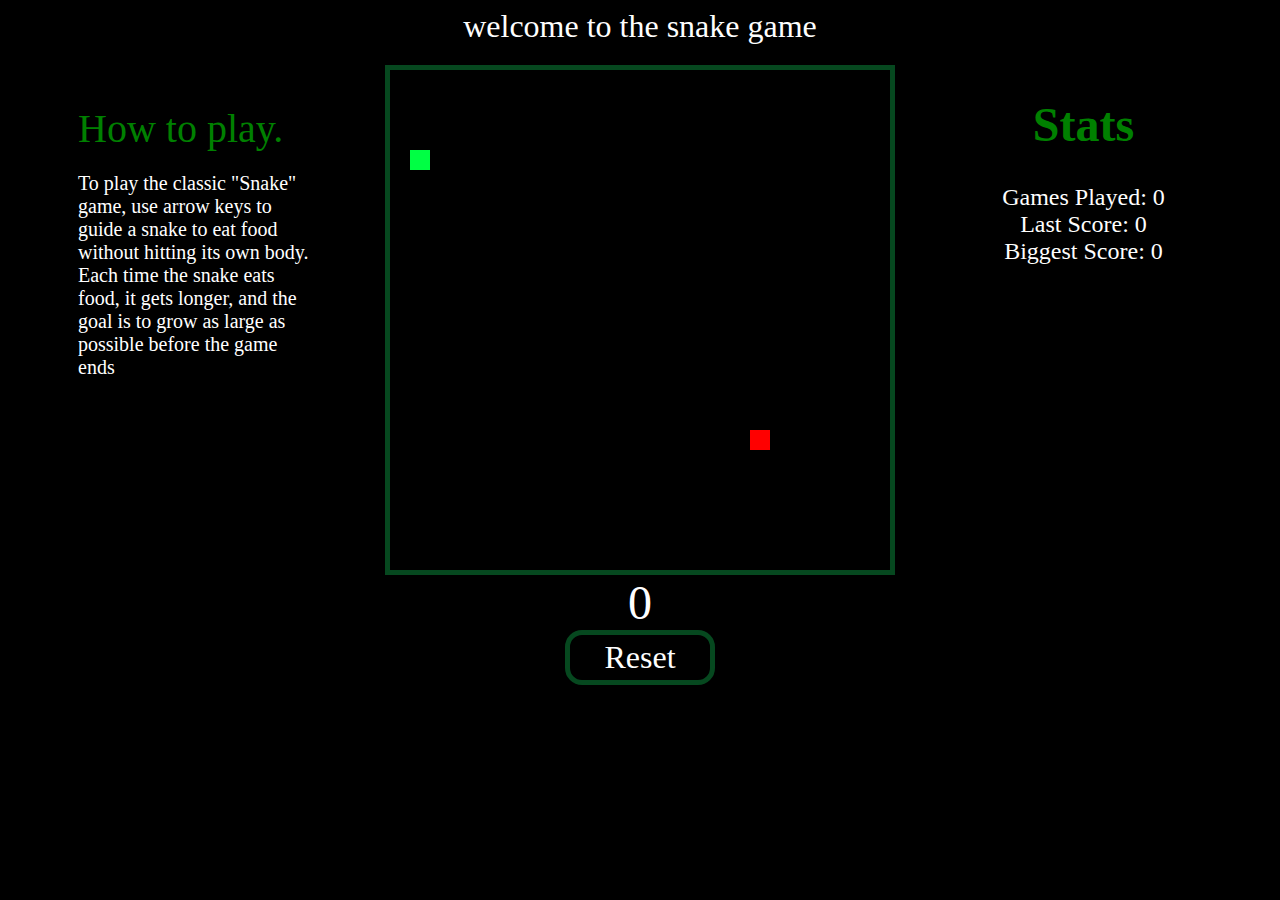
<file: index.html>
<!DOCTYPE html>
<html lang="en">
<head>
    <meta charset="UTF-8">
    <meta name="viewport" content="width=device-width, initial-scale=1.0">
    <title>SNAKE GAME</title>
    <link rel="stylesheet" href="style/style.css">
</head>
<body>
    <nav id="navbar">welcome to the snake game </nav>

<div id="gameContainer">
    <div class="gamepay">   
        <div id="gameBoard"></div>
        <div id="score">0</div>
        <button id="resetBtn">Reset</button>
    </div>

    <div id= "info">
        How to play.
        <p>To play the classic "Snake" game, use arrow keys to guide a snake to eat food without hitting its own body. Each time the snake eats food, it gets longer, and the goal is to grow as large as possible before the game ends</p>
    </div>

    <div id="stats">
        <h1>Stats</h1>
<div id="gamesPlayed">Games Played: 0</div>
<div id="lastScore">Last Score: 0</div>
<div id="biggestScore">Biggest Score: 0</div>

    </div>
</div>    
<div id="gameMessage"></div>

<script src="script/script.js"></script>
</body>
</html>
</file>
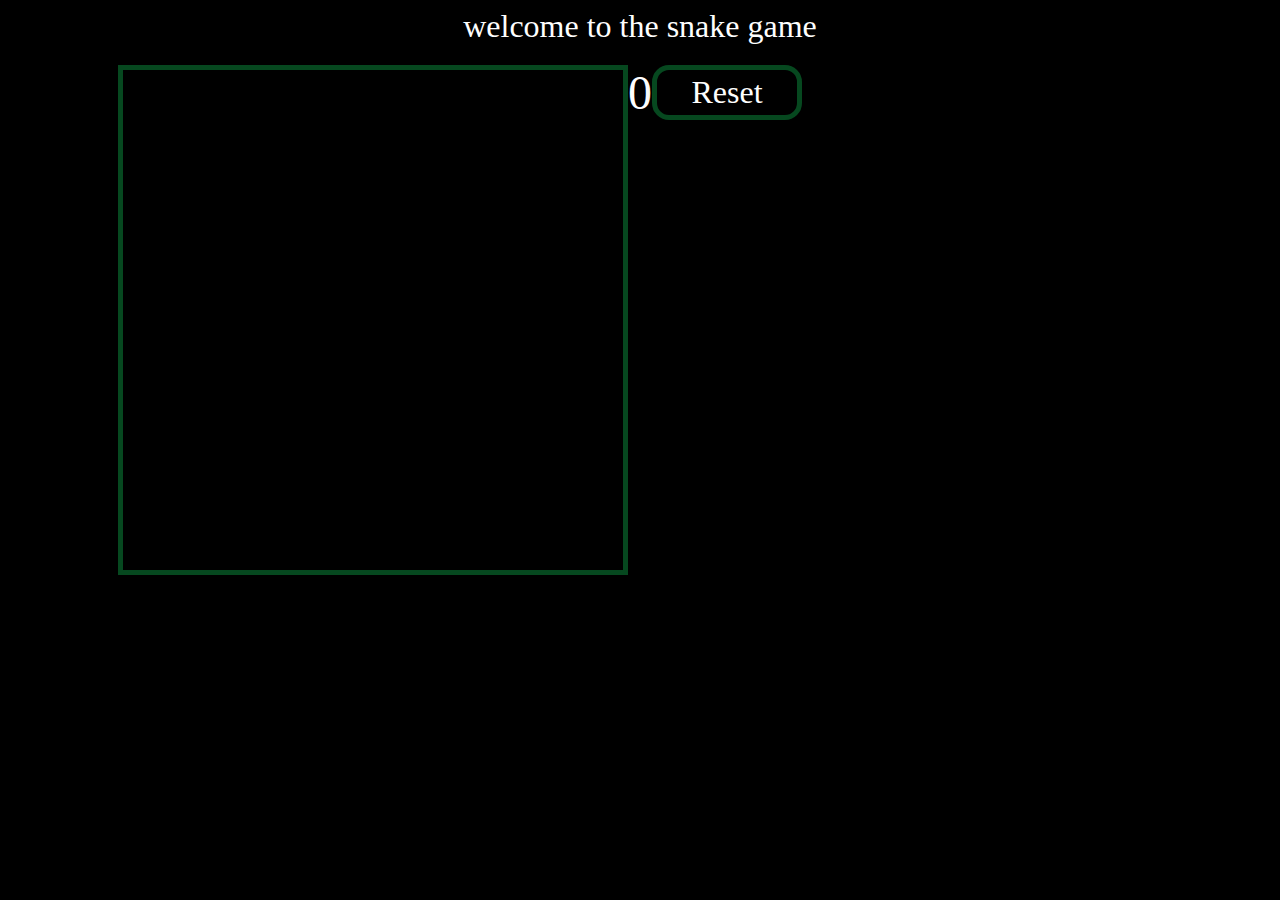
<file: snake game/index.html>
<!DOCTYPE html>
<html lang="en">
<head>
    <meta charset="UTF-8">
    <meta name="viewport" content="width=device-width, initial-scale=1.0">
    <title>SNAKE GAME</title>
    <link rel="stylesheet" href="style.css">
</head>
<body>
    <div><nav id="navbar">welcome to the snake game </nav></div>
<div id="gameContainer">
    <canvas id="gameBoard" width="500" height="500"></canvas>
    <div id="score">0</div>
    <button id="resetBtn">Reset</button>
</div>

    
</body>
</html>
</file>
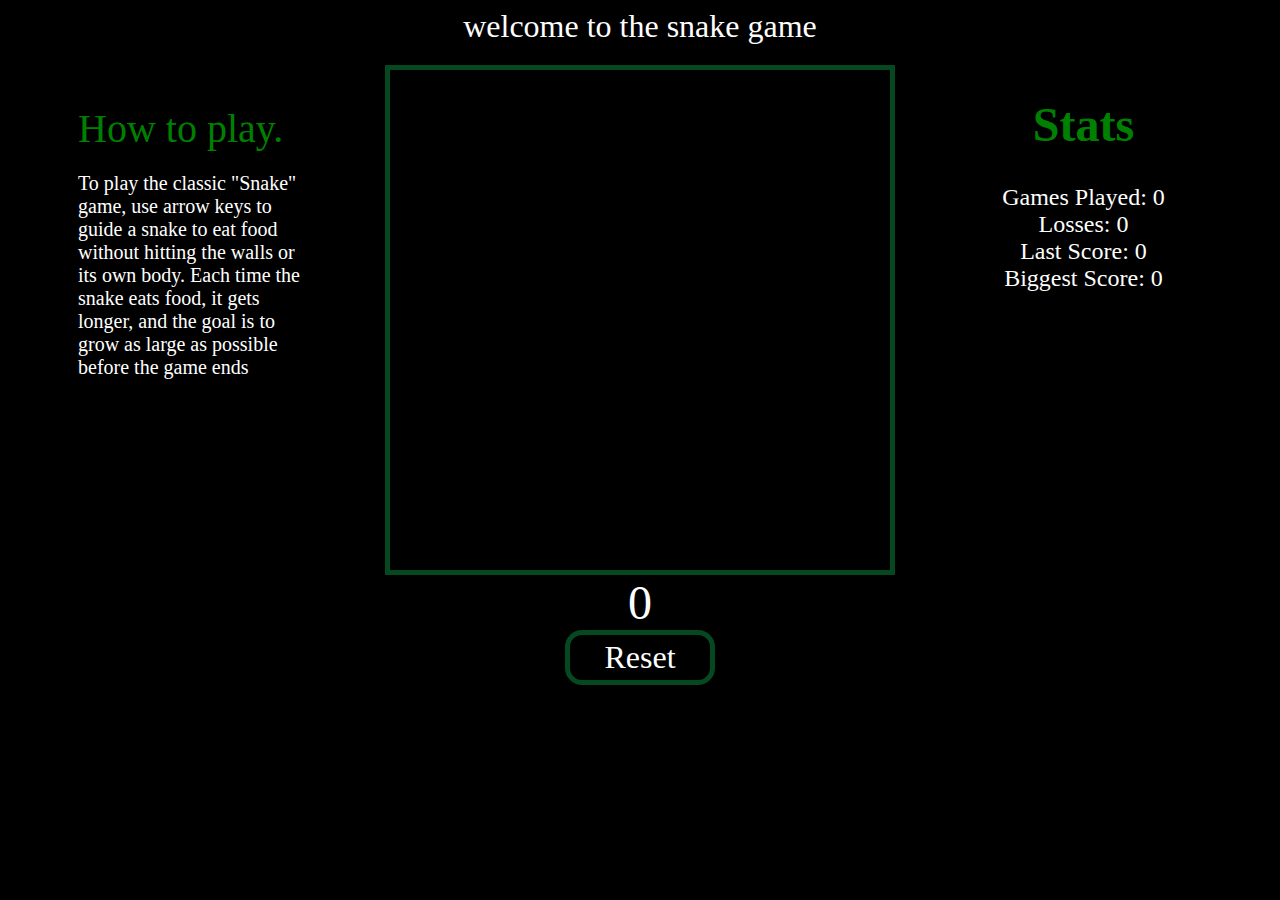
<file: html-js-name/snake game/index.html>
<!DOCTYPE html>
<html lang="en">
<head>
    <meta charset="UTF-8">
    <meta name="viewport" content="width=device-width, initial-scale=1.0">
    <title>SNAKE GAME</title>
    <link rel="stylesheet" href="style.css">
</head>
<body>
    <nav id="navbar">welcome to the snake game </nav>

<div id="gameContainer">
    <div class="gamepay">   
        <div id="gameBoard"></div>
        <div id="score">0</div>
        <button id="resetBtn">Reset</button>
    </div>

    <div id= "info">
        How to play.
        <p>To play the classic "Snake" game, use arrow keys to guide a snake to eat food without hitting the walls or its own body. Each time the snake eats food, it gets longer, and the goal is to grow as large as possible before the game ends</p>
    </div>

    <div id="stats">
        <h1>Stats</h1>
<div id="gamesPlayed">Games Played: 0</div>
<div id="losses">Losses: 0</div>
<div id="lastScore">Last Score: 0</div>
<div id="biggestScore">Biggest Score: 0</div>

    </div>
</div>    
<div id="gameMessage"></div>

<script src="script.js"></script>
</body>
</html>
</file>
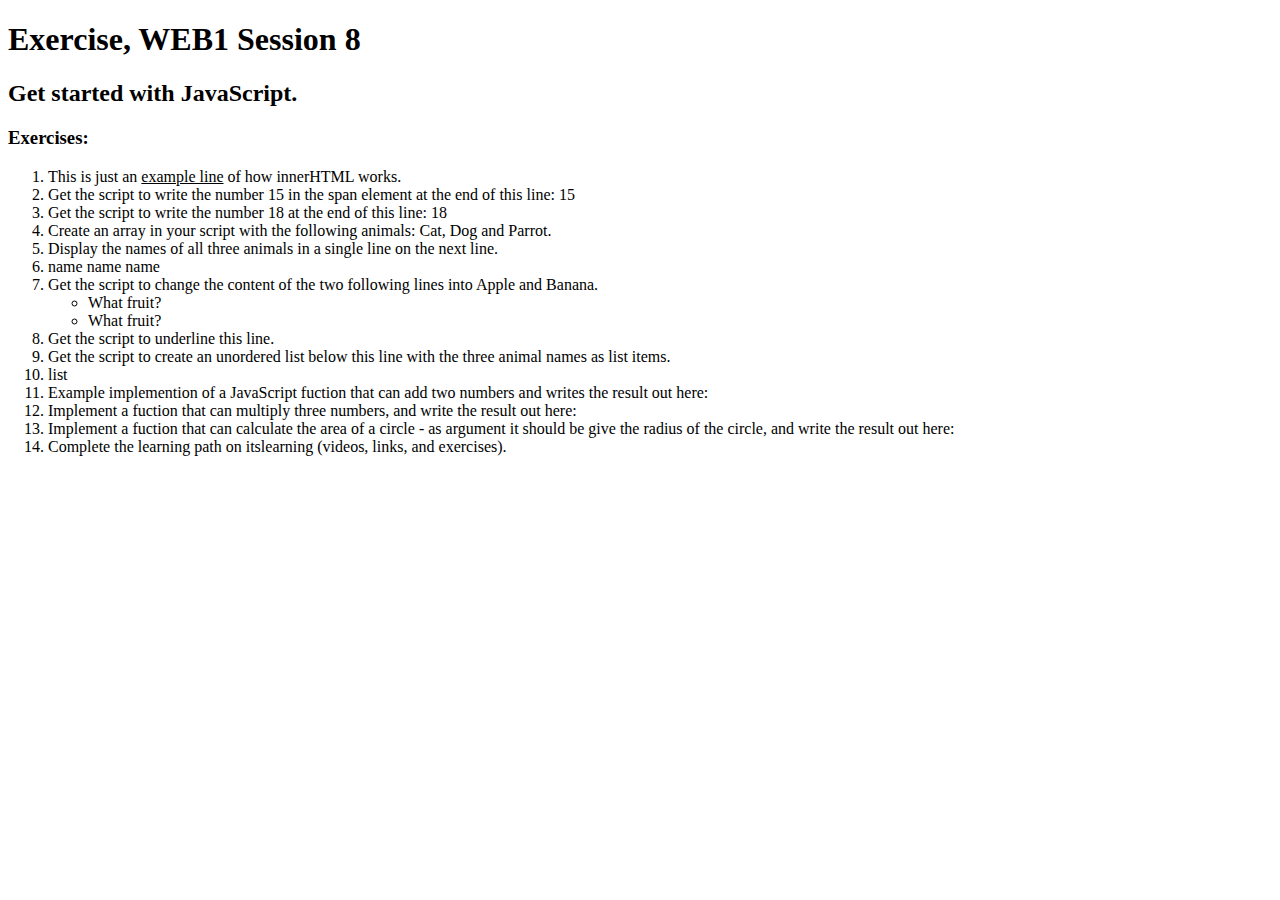
<file: exercise session 8/session 8.html>
<!DOCTYPE html>
<html>
    <head>
        <meta charset="utf-8">
        <title>Exercise, WEB1 Session 8</title>
    </head>
    <body>
        <h1>Exercise, WEB1 Session 8</h1>
        <h2>Get started with JavaScript.</h2>
        <h3>Exercises:</h3>
        <ol>
            <li id="exampleLineId">This will never be displayed on screen!</li>
            <li>Get the script to write the number 15 in the span element at the end of this line: <span id="firstFieldId"></span></li>
            <li id="firstLineId">Get the script to write the number 18 at the end of this line: </li>
            <li>Create an array in your script with the following animals: Cat, Dog and Parrot.</li>
            <li>Display the names of all three animals in a single line on the next line.</li>
            <li id="secondLineId">name name name</li>
            <li>Get the script to change the content of the two following lines into Apple and Banana.</li>
            <ul>
                <li class="fruitClass">What fruit?</li>
                <li class="fruitClass">What fruit?</li>
            </ul>
            <li id="thirdLineId">Get the script to underline this line.</li>
            <li>Get the script to create an unordered list below this line with the three animal names as list items.</li>
            <li id="fourthLineId">list</li>
            <li id="exampleFunction">Example implemention of a JavaScript fuction that can add two numbers and writes the result out here:</li>
            <li id="fifthLineId">Implement a fuction that can multiply three numbers, and write the result out here:</li>
            <li id="sixthLineId">Implement a fuction that can calculate the area of a circle - as argument it should be give the radius of the circle, and write the result out here:</li>
            <li>Complete the learning path on itslearning (videos, links, and exercises).</li>
        </ol>
        <!--This is where the JavaScript is included-->
        <script src="../js/script.js"></script>
    </body>
</html>
</file>
<file: style/style.css>
#gameContainer{
    text-align: center;
    display: grid;
    grid-template-areas: 
    "info gameplay stats";
    grid-template-columns: 1fr auto 1fr;
}

.gameplay{
    grid-area: gameplay;
}
#gameBoard{
    border: 3px solid;
    color: #06481f;
    border-width: 5px;
    height: 500px;
    width: 500px;
    display: grid;
    grid-template-columns: repeat(25, 20px);
  
    
}

#score{
    font-family: "permanent Marker", cursive;
    font-size: 3em;
    color: #fefefe;
}

#resetBtn{
    font-family: "permanent Marker", cursive;
    font-size: 2em;
    width: 150px;
    height: 55px;
    border-radius: 17px;
    text-align: top;
    border: 5px solid #06481f;
    cursor: pointer;
    color: #fefefe;
    background-color: black;
    transition: 0.3ms ease;
   box-shadow: 0 3px 6px rgba(0, 0, 0, 0.2);
    
}
 #resetBtn:hover {
    background-color: #06481f;
    transform: scale(1.1);
    box-shadow: 0 8px 15px rgba(0, 0, 0, 0.3);
}

#navbar{
    text-align: center;
    padding-bottom: 20px;
    font-size: 2em;
    font-family: "permanent Marker", cursive;
    color: #fefefe;
 
    
}

body{
display:flex;
flex-direction: column;
align-items: center;

background-color: black;
} 


#info{
    grid-area: info;
    color: green;
    font-size: 2.5em;
    padding: 70px;
    padding-top: 1em;
    text-align: left;
    font-family: "permanent Marker", cursive;

}
#info p {
    font-size: 0.5em;
    color: white;
    
    font-family: "permanent Marker", cursive;
}

#stats{
    grid-area: stats;
    color: #fefefe;
    font-size: 1.5em;
    font-family: "permanent Marker", cursive;

}
#stats h1{
    color: green;
    font-size: 2em;
    font-family: "permanent Marker", cursive;

}
.snake{
    background-color: rgb(0, 255, 68);
}
.food{
    background-color: red;
}
</file>
<file: snake game/style.css>
#gameContainer{
    text-align: center;
    display: grid;
    grid-template-areas: 
    "info gameplay stats";
    grid-template-columns: 1fr auto 1fr;
}

.gameplay{
    grid-area: gameplay;
}
#gameBoard{
    border: 3px solid;
    color: #06481f;
    border-width: 5px;
    height: 500px;
    width: 500px;
    align-items: center;
    justify-content: center;
    text-align: center;
    display: grid;
    
}

#score{
    font-family: "permanent Marker", cursive;
    font-size: 3em;
    color: #fefefe;
}

#resetBtn{
    font-family: "permanent Marker", cursive;
    font-size: 2em;
    width: 150px;
    height: 55px;
    border-radius: 17px;
    text-align: top;
    border: 5px solid #06481f;
    cursor: pointer;
    color: #fefefe;
    background-color: black;
    transition: 0.3ms ease;
   box-shadow: 0 3px 6px rgba(0, 0, 0, 0.2);
    
}
 #resetBtn:hover {
    background-color: #06481f;
    transform: scale(1.1);
    box-shadow: 0 8px 15px rgba(0, 0, 0, 0.3);
}

#navbar{
    text-align: center;
    padding-bottom: 20px;
    font-size: 2em;
    font-family: "permanent Marker", cursive;
    color: #fefefe;
 
    
}

body{
display:flex;
flex-direction: column;
align-items: center;

background-color: black;
} 


#info{
    grid-area: info;
    color: green;
    font-size: 2.5em;
    padding: 70px;
    padding-top: 1em;
    text-align: left;
    font-family: "permanent Marker", cursive;

}
#info p {
    font-size: 0.5em;
    color: white;
    
    font-family: "permanent Marker", cursive;
}

#stats{
    grid-area: stats;
    color: #fefefe;
    font-size: 1.5em;
    font-family: "permanent Marker", cursive;

}
#stats h1{
    color: green;
    font-size: 2em;
    font-family: "permanent Marker", cursive;

}
</file>
<file: html-js-name/snake game/style.css>
#gameContainer{
    text-align: center;
    display: grid;
    grid-template-areas: 
    "info gameplay stats";
    grid-template-columns: 1fr auto 1fr;
}

.gameplay{
    grid-area: gameplay;
}
#gameBoard{
    border: 3px solid;
    color: #06481f;
    border-width: 5px;
    height: 500px;
    width: 500px;
    display: grid;
    grid-template-columns: repeat(25, 20px);
  
    
}

#score{
    font-family: "permanent Marker", cursive;
    font-size: 3em;
    color: #fefefe;
}

#resetBtn{
    font-family: "permanent Marker", cursive;
    font-size: 2em;
    width: 150px;
    height: 55px;
    border-radius: 17px;
    text-align: top;
    border: 5px solid #06481f;
    cursor: pointer;
    color: #fefefe;
    background-color: black;
    transition: 0.3ms ease;
   box-shadow: 0 3px 6px rgba(0, 0, 0, 0.2);
    
}
 #resetBtn:hover {
    background-color: #06481f;
    transform: scale(1.1);
    box-shadow: 0 8px 15px rgba(0, 0, 0, 0.3);
}

#navbar{
    text-align: center;
    padding-bottom: 20px;
    font-size: 2em;
    font-family: "permanent Marker", cursive;
    color: #fefefe;
 
    
}

body{
display:flex;
flex-direction: column;
align-items: center;

background-color: black;
} 


#info{
    grid-area: info;
    color: green;
    font-size: 2.5em;
    padding: 70px;
    padding-top: 1em;
    text-align: left;
    font-family: "permanent Marker", cursive;

}
#info p {
    font-size: 0.5em;
    color: white;
    
    font-family: "permanent Marker", cursive;
}

#stats{
    grid-area: stats;
    color: #fefefe;
    font-size: 1.5em;
    font-family: "permanent Marker", cursive;

}
#stats h1{
    color: green;
    font-size: 2em;
    font-family: "permanent Marker", cursive;

}
.snake{
    background-color: rgb(0, 255, 68);
}
.food{
    background-color: red;
}
</file>
